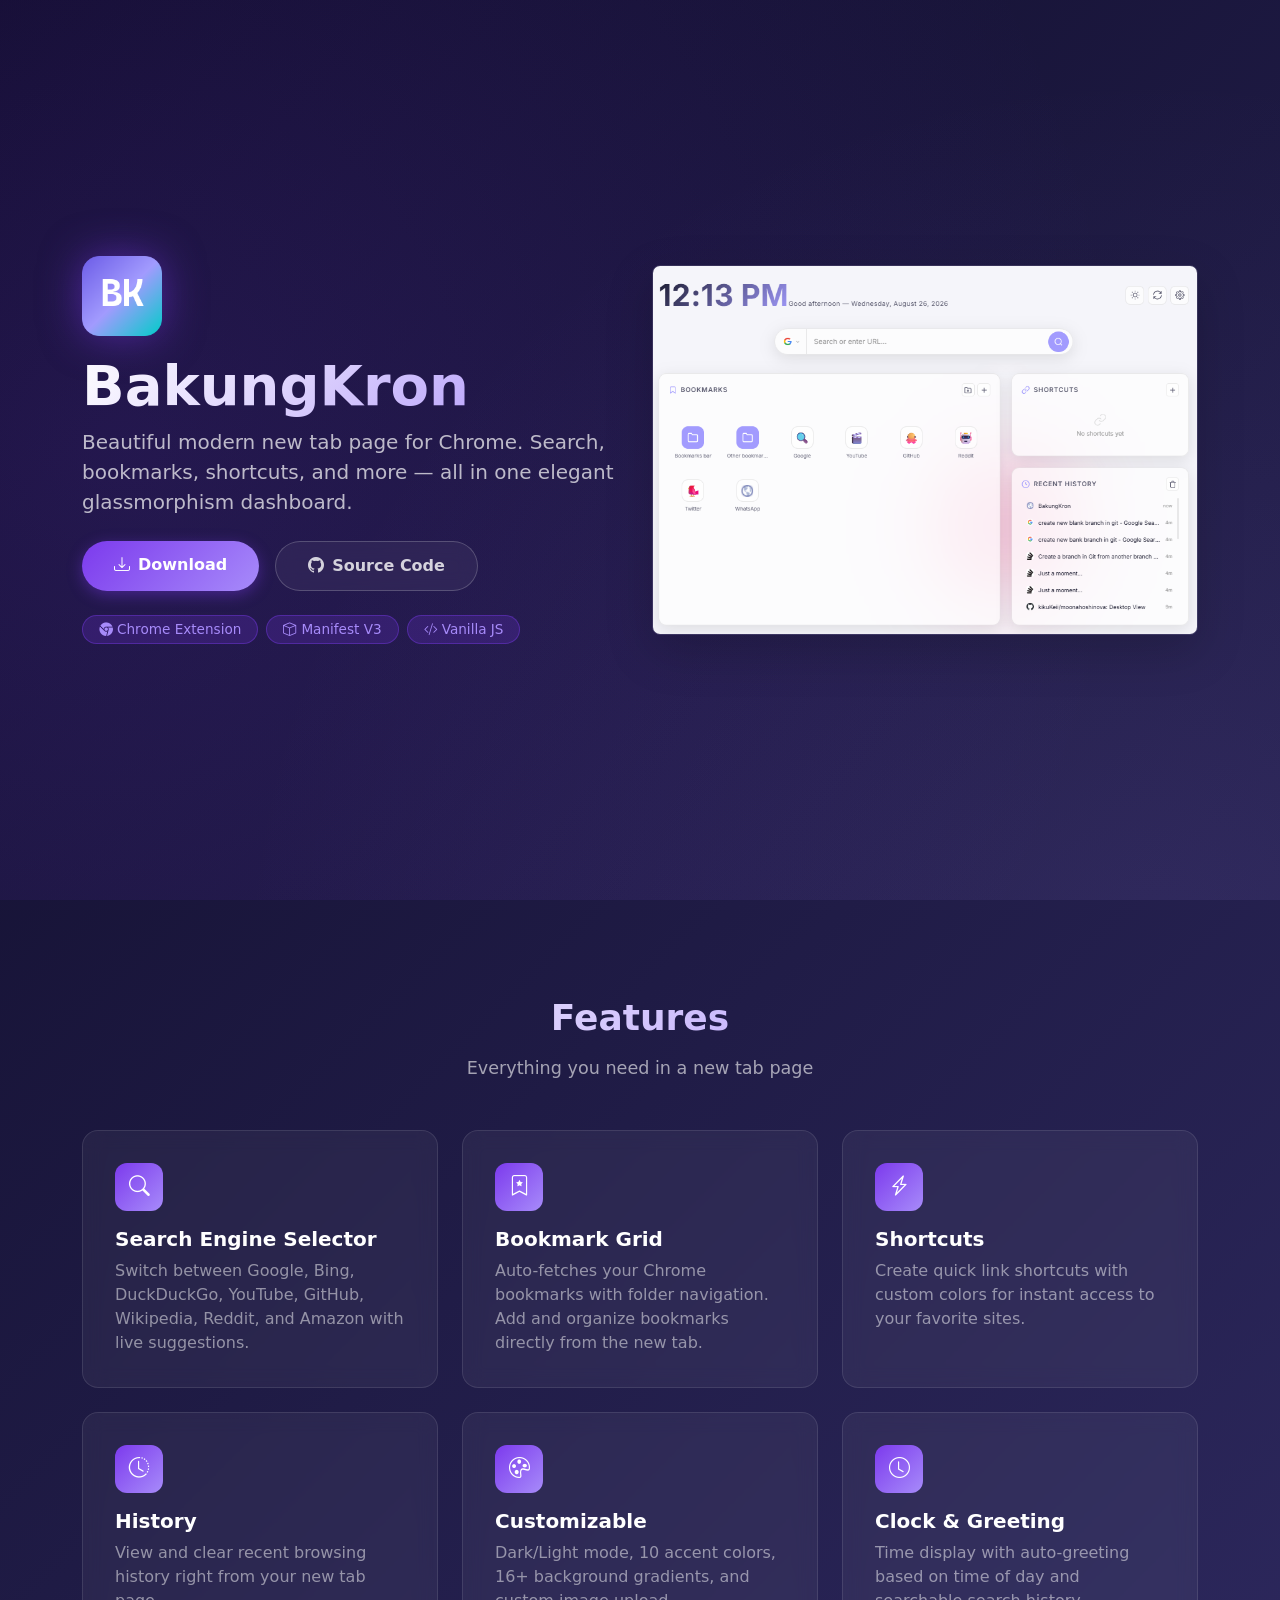
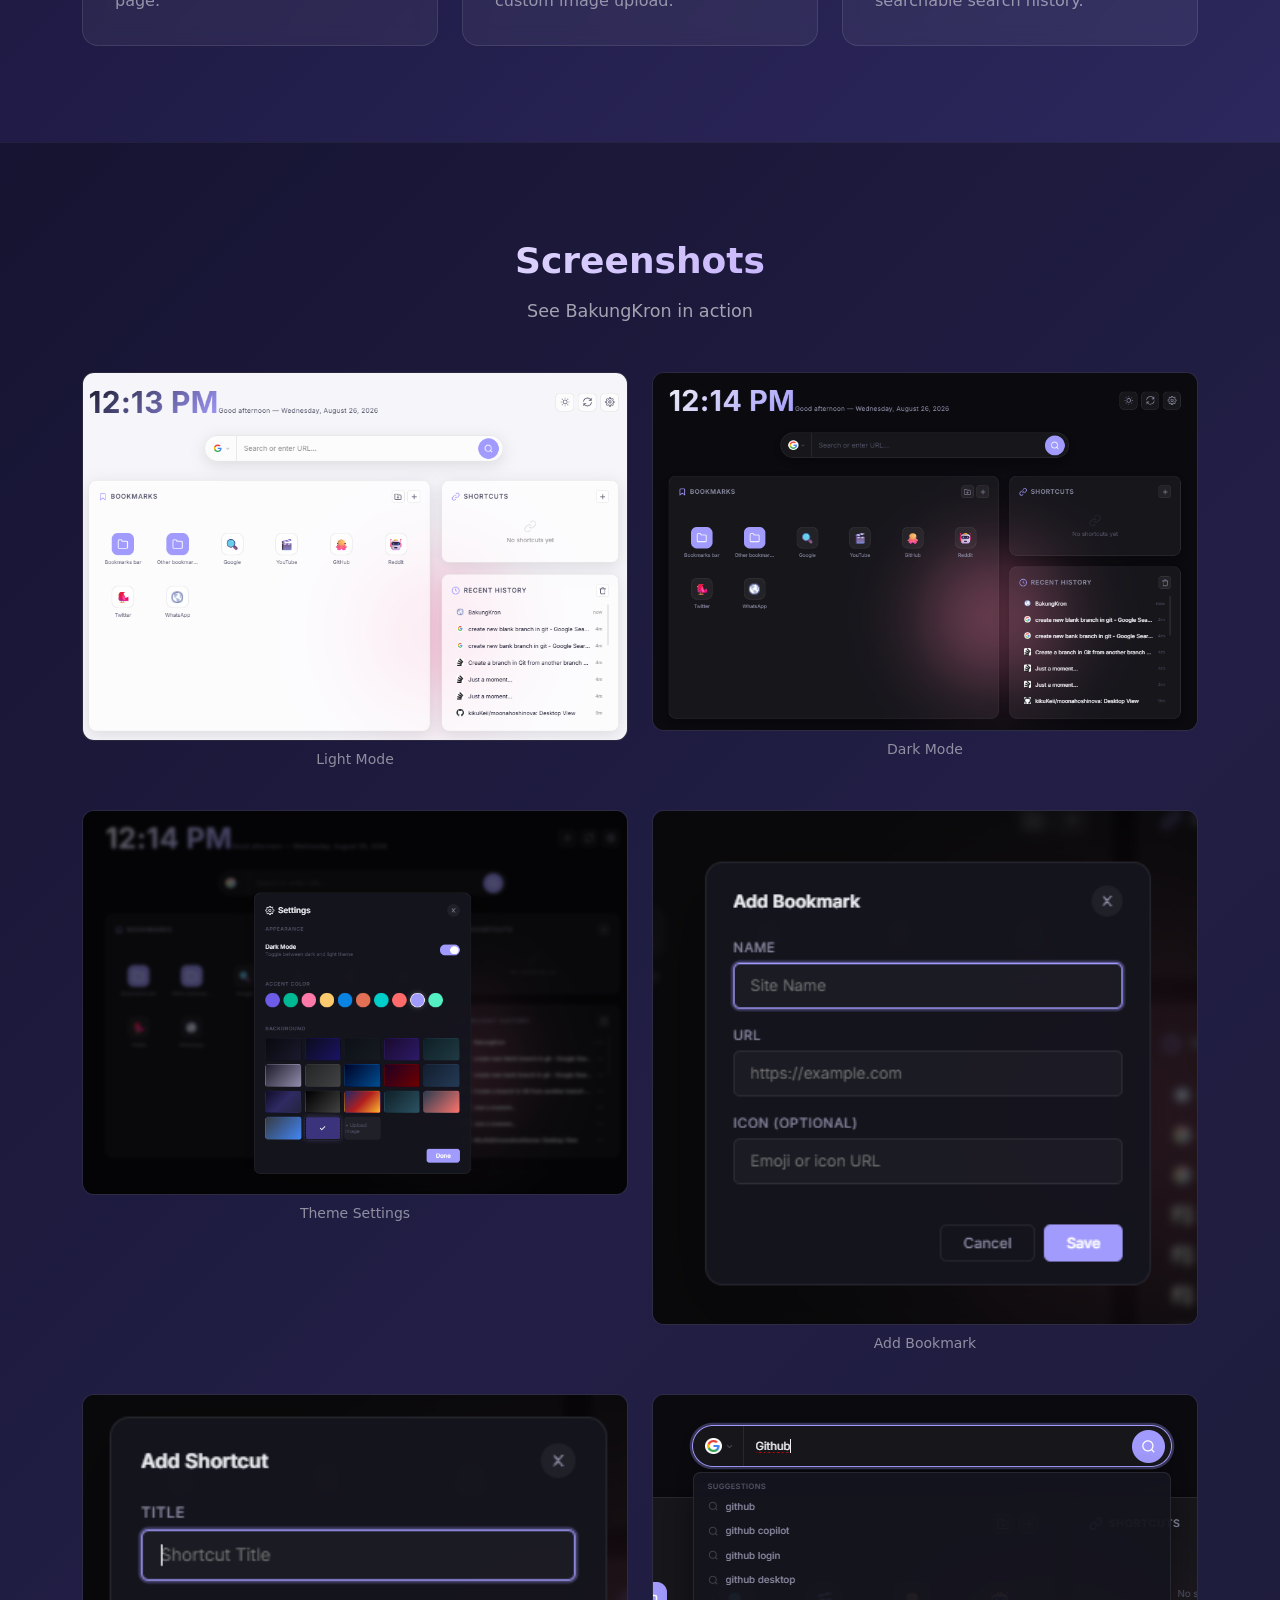
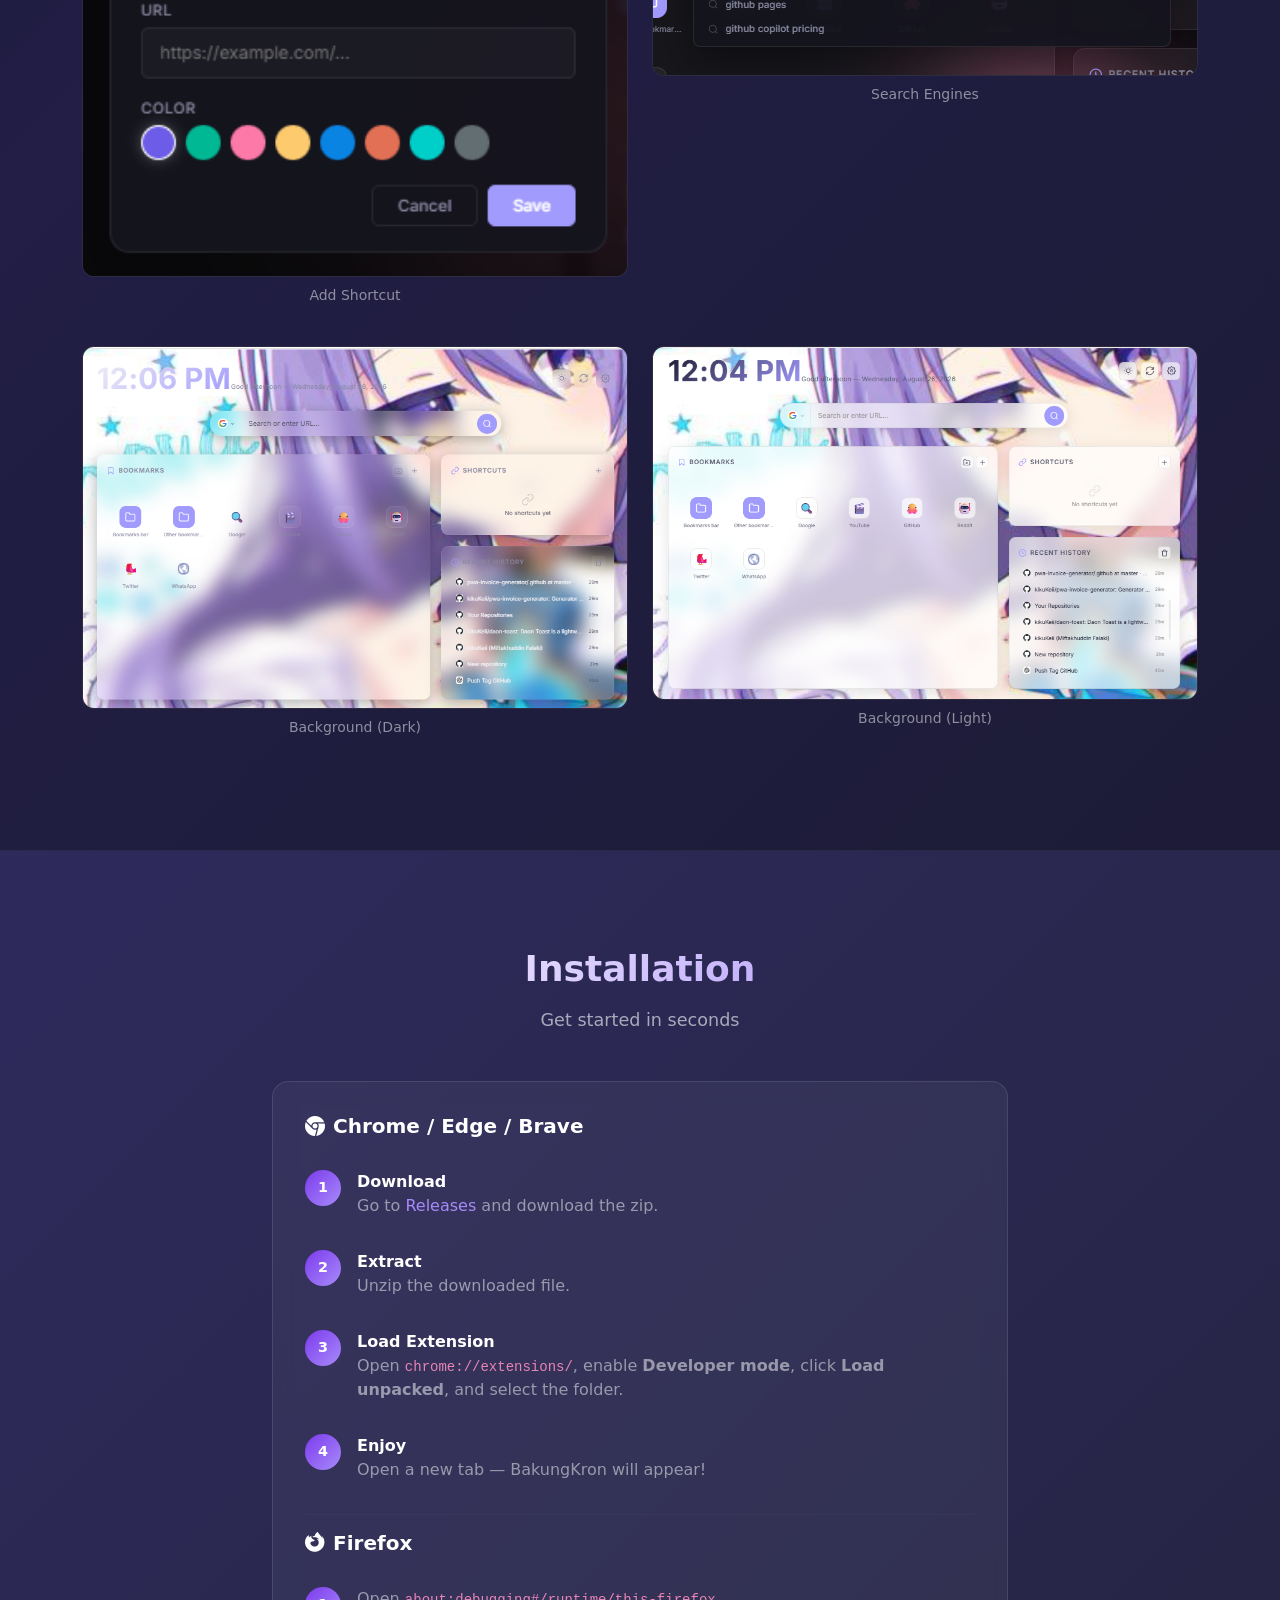
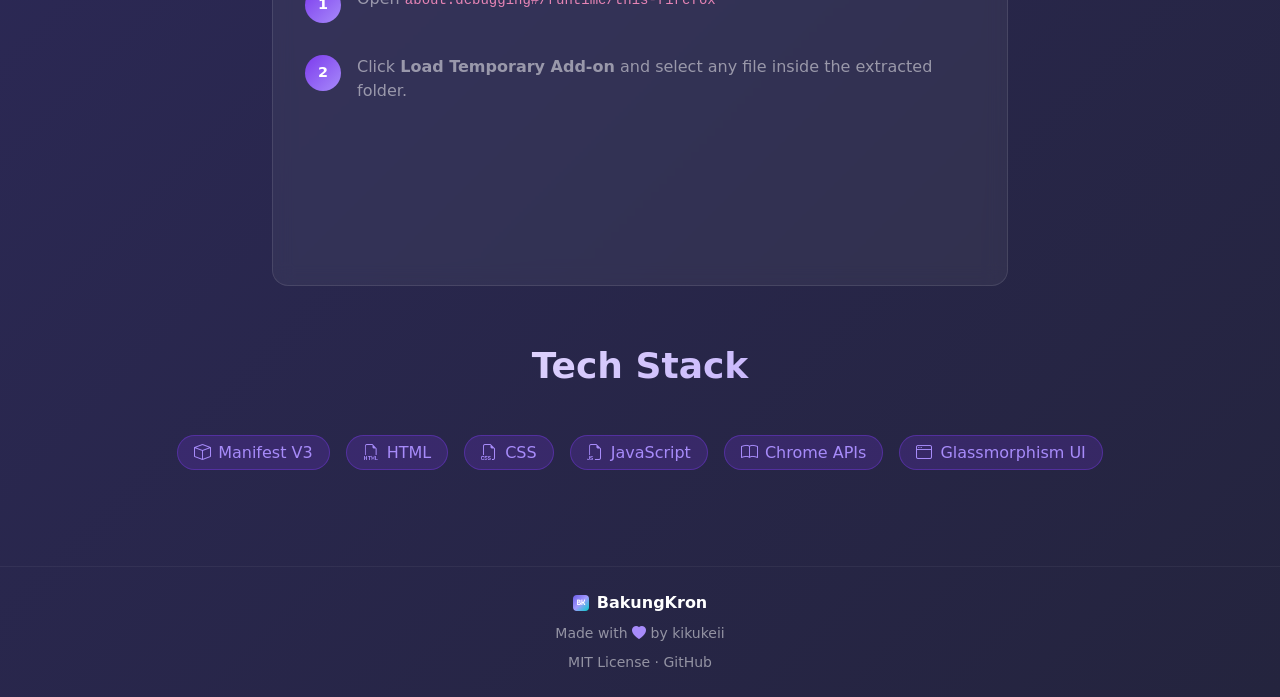
<file: index.html>
<!DOCTYPE html>
<html lang="en" data-bs-theme="dark">
<head>
  <meta charset="UTF-8">
  <meta name="viewport" content="width=device-width, initial-scale=1.0">
  <title>BakungKron - Beautiful New Tab for Browser</title>

  <!-- Favicon -->
  <link rel="icon" type="image/png" sizes="16x16" href="icons/icon16.png">
  <link rel="icon" type="image/png" sizes="48x48" href="icons/icon48.png">
  <link rel="icon" type="image/png" sizes="128x128" href="icons/icon128.png">
  <link rel="apple-touch-icon" href="icons/icon128.png">

  <!-- SEO -->
  <meta name="description" content="BakungKron — Beautiful modern new tab page for Chrome. Search engine selector, bookmarks, shortcuts, history, dark/light mode, and glassmorphism UI.">
  <meta name="keywords" content="chrome extension, new tab, new tab page, beautiful new tab, start page, bookmarks, shortcuts, search engine, dark mode, glassmorphism, productivity">
  <meta name="author" content="kikukeii">
  <meta name="robots" content="index, follow">

  <!-- Open Graph -->
  <meta property="og:type" content="website">
  <meta property="og:title" content="BakungKron — Beautiful New Tab for Chrome">
  <meta property="og:description" content="Beautiful modern new tab page with search engine selector, bookmarks, shortcuts, and glassmorphism UI.">
  <meta property="og:image" content="images/0.1-home-light.png">
  <meta property="og:url" content="https://kikukeii.github.io/BakungKron-extension/">
  <meta property="og:site_name" content="BakungKron">

  <!-- Twitter Card -->
  <meta name="twitter:card" content="summary_large_image">
  <meta name="twitter:title" content="BakungKron — Beautiful New Tab for Chrome">
  <meta name="twitter:description" content="Beautiful modern new tab page with search engine selector, bookmarks, shortcuts, and glassmorphism UI.">
  <meta name="twitter:image" content="images/0.1-home-light.png">

  <!-- Theme Color -->
  <meta name="theme-color" content="#0f0c29">

  <link href="https://cdn.jsdelivr.net/npm/bootstrap@5.3.3/dist/css/bootstrap.min.css" rel="stylesheet">
  <link href="https://cdn.jsdelivr.net/npm/bootstrap-icons@1.11.3/font/bootstrap-icons.min.css" rel="stylesheet">
  <style>
    :root {
      --accent: #7c3aed;
      --accent-light: #a78bfa;
      --gradient-start: #0f0c29;
      --gradient-mid: #302b63;
      --gradient-end: #24243e;
    }

    body {
      background: linear-gradient(135deg, var(--gradient-start), var(--gradient-mid), var(--gradient-end));
      min-height: 100vh;
      font-family: 'Segoe UI', system-ui, -apple-system, sans-serif;
    }

    .hero {
      min-height: 100vh;
      display: flex;
      align-items: center;
      position: relative;
      overflow: hidden;
    }

    .hero::before {
      content: '';
      position: absolute;
      top: -50%;
      left: -50%;
      width: 200%;
      height: 200%;
      background: radial-gradient(circle at 30% 50%, rgba(124, 58, 237, 0.15) 0%, transparent 50%),
                  radial-gradient(circle at 70% 80%, rgba(167, 139, 250, 0.1) 0%, transparent 40%);
      animation: drift 20s ease-in-out infinite;
    }

    @keyframes drift {
      0%, 100% { transform: translate(0, 0); }
      50% { transform: translate(-2%, -1%); }
    }

    .hero-content {
      position: relative;
      z-index: 1;
    }

    .brand-icon {
      width: 80px;
      height: 80px;
      filter: drop-shadow(0 0 20px rgba(124, 58, 237, 0.5));
    }

    .hero h1 {
      font-size: 3.5rem;
      font-weight: 800;
      background: linear-gradient(135deg, #fff, var(--accent-light));
      -webkit-background-clip: text;
      -webkit-text-fill-color: transparent;
      background-clip: text;
    }

    .hero .lead {
      font-size: 1.25rem;
      color: rgba(255, 255, 255, 0.7);
      max-width: 550px;
    }

    .btn-accent {
      background: linear-gradient(135deg, var(--accent), var(--accent-light));
      border: none;
      color: #fff;
      font-weight: 600;
      padding: 0.75rem 2rem;
      border-radius: 50px;
      transition: all 0.3s ease;
      box-shadow: 0 4px 15px rgba(124, 58, 237, 0.4);
    }

    .btn-accent:hover {
      transform: translateY(-2px);
      box-shadow: 0 8px 25px rgba(124, 58, 237, 0.6);
      color: #fff;
    }

    .btn-outline-glass {
      border: 1px solid rgba(255, 255, 255, 0.2);
      color: rgba(255, 255, 255, 0.8);
      background: rgba(255, 255, 255, 0.05);
      backdrop-filter: blur(10px);
      padding: 0.75rem 2rem;
      border-radius: 50px;
      font-weight: 600;
      transition: all 0.3s ease;
    }

    .btn-outline-glass:hover {
      background: rgba(255, 255, 255, 0.1);
      border-color: rgba(255, 255, 255, 0.4);
      color: #fff;
    }

    .badge-glass {
      background: rgba(124, 58, 237, 0.2);
      border: 1px solid rgba(124, 58, 237, 0.4);
      color: var(--accent-light);
      padding: 0.4rem 1rem;
      border-radius: 50px;
      font-weight: 500;
      font-size: 0.85rem;
    }

    .feature-card {
      background: rgba(255, 255, 255, 0.05);
      border: 1px solid rgba(255, 255, 255, 0.1);
      border-radius: 16px;
      padding: 2rem;
      backdrop-filter: blur(10px);
      transition: all 0.3s ease;
      height: 100%;
    }

    .feature-card:hover {
      background: rgba(255, 255, 255, 0.08);
      border-color: rgba(124, 58, 237, 0.4);
      transform: translateY(-4px);
    }

    .feature-icon {
      width: 48px;
      height: 48px;
      background: linear-gradient(135deg, var(--accent), var(--accent-light));
      border-radius: 12px;
      display: flex;
      align-items: center;
      justify-content: center;
      font-size: 1.3rem;
      color: #fff;
      margin-bottom: 1rem;
    }

    .screenshot-section {
      background: rgba(0, 0, 0, 0.3);
      border-top: 1px solid rgba(255, 255, 255, 0.05);
      border-bottom: 1px solid rgba(255, 255, 255, 0.05);
    }

    .screenshot-card {
      border-radius: 12px;
      overflow: hidden;
      border: 1px solid rgba(255, 255, 255, 0.1);
      transition: all 0.3s ease;
      background: rgba(0, 0, 0, 0.3);
    }

    .screenshot-card:hover {
      border-color: rgba(124, 58, 237, 0.5);
      transform: scale(1.02);
      box-shadow: 0 10px 40px rgba(124, 58, 237, 0.2);
    }

    .screenshot-card img {
      width: 100%;
      height: auto;
      display: block;
    }

    .install-step {
      display: flex;
      align-items: flex-start;
      gap: 1rem;
      padding: 1rem 0;
    }

    .step-number {
      min-width: 36px;
      height: 36px;
      background: linear-gradient(135deg, var(--accent), var(--accent-light));
      border-radius: 50%;
      display: flex;
      align-items: center;
      justify-content: center;
      font-weight: 700;
      font-size: 0.9rem;
      color: #fff;
      flex-shrink: 0;
    }

    .section-title {
      font-weight: 700;
      font-size: 2.25rem;
      background: linear-gradient(135deg, #fff, var(--accent-light));
      -webkit-background-clip: text;
      -webkit-text-fill-color: transparent;
      background-clip: text;
    }

    .section-subtitle {
      color: rgba(255, 255, 255, 0.6);
      font-size: 1.1rem;
    }

    footer {
      border-top: 1px solid rgba(255, 255, 255, 0.05);
    }

    footer a {
      color: rgba(255, 255, 255, 0.5);
      text-decoration: none;
      transition: color 0.2s;
    }

    footer a:hover {
      color: var(--accent-light);
    }

    @media (max-width: 768px) {
      .hero h1 {
        font-size: 2.25rem;
      }
      .section-title {
        font-size: 1.75rem;
      }
    }
  </style>
</head>
<body>

  <!-- Hero -->
  <section class="hero">
    <div class="hero-content container">
      <div class="row align-items-center">
        <div class="col-lg-6 text-center text-lg-start mb-5 mb-lg-0">
          <img src="icons/icon128.png" alt="BakungKron" class="brand-icon mb-3">
          <h1>BakungKron</h1>
          <p class="lead mb-4">Beautiful modern new tab page for Chrome. Search, bookmarks, shortcuts, and more — all in one elegant glassmorphism dashboard.</p>
          <div class="d-flex flex-wrap gap-3 justify-content-center justify-content-lg-start">
            <a href="https://github.com/kikukeii/BakungKron-extension/releases" class="btn btn-accent">
              <i class="bi bi-download me-2"></i>Download
            </a>
            <a href="https://github.com/kikukeii/BakungKron-extension" class="btn btn-outline-glass">
              <i class="bi bi-github me-2"></i>Source Code
            </a>
          </div>
          <div class="d-flex flex-wrap gap-2 mt-4 justify-content-center justify-content-lg-start">
            <span class="badge badge-glass"><i class="bi bi-browser-chrome me-1"></i>Chrome Extension</span>
            <span class="badge badge-glass"><i class="bi bi-box me-1"></i>Manifest V3</span>
            <span class="badge badge-glass"><i class="bi bi-code-slash me-1"></i>Vanilla JS</span>
          </div>
        </div>
        <div class="col-lg-6 text-center">
          <img src="images/0.1-home-light.png" alt="BakungKron Light Mode" class="img-fluid rounded-3 shadow-lg" style="max-height: 420px; border: 1px solid rgba(255,255,255,0.1);">
        </div>
      </div>
    </div>
  </section>

  <!-- Features -->
  <section class="py-5" id="features">
    <div class="container py-5">
      <div class="text-center mb-5">
        <h2 class="section-title">Features</h2>
        <p class="section-subtitle mt-3">Everything you need in a new tab page</p>
      </div>
      <div class="row g-4">
        <div class="col-md-6 col-lg-4">
          <div class="feature-card">
            <div class="feature-icon"><i class="bi bi-search"></i></div>
            <h5 class="text-white fw-bold">Search Engine Selector</h5>
            <p class="text-white-50 mb-0">Switch between Google, Bing, DuckDuckGo, YouTube, GitHub, Wikipedia, Reddit, and Amazon with live suggestions.</p>
          </div>
        </div>
        <div class="col-md-6 col-lg-4">
          <div class="feature-card">
            <div class="feature-icon"><i class="bi bi-bookmark-star"></i></div>
            <h5 class="text-white fw-bold">Bookmark Grid</h5>
            <p class="text-white-50 mb-0">Auto-fetches your Chrome bookmarks with folder navigation. Add and organize bookmarks directly from the new tab.</p>
          </div>
        </div>
        <div class="col-md-6 col-lg-4">
          <div class="feature-card">
            <div class="feature-icon"><i class="bi bi-lightning-charge"></i></div>
            <h5 class="text-white fw-bold">Shortcuts</h5>
            <p class="text-white-50 mb-0">Create quick link shortcuts with custom colors for instant access to your favorite sites.</p>
          </div>
        </div>
        <div class="col-md-6 col-lg-4">
          <div class="feature-card">
            <div class="feature-icon"><i class="bi bi-clock-history"></i></div>
            <h5 class="text-white fw-bold">History</h5>
            <p class="text-white-50 mb-0">View and clear recent browsing history right from your new tab page.</p>
          </div>
        </div>
        <div class="col-md-6 col-lg-4">
          <div class="feature-card">
            <div class="feature-icon"><i class="bi bi-palette"></i></div>
            <h5 class="text-white fw-bold">Customizable</h5>
            <p class="text-white-50 mb-0">Dark/Light mode, 10 accent colors, 16+ background gradients, and custom image upload.</p>
          </div>
        </div>
        <div class="col-md-6 col-lg-4">
          <div class="feature-card">
            <div class="feature-icon"><i class="bi bi-clock"></i></div>
            <h5 class="text-white fw-bold">Clock & Greeting</h5>
            <p class="text-white-50 mb-0">Time display with auto-greeting based on time of day and searchable search history.</p>
          </div>
        </div>
      </div>
    </div>
  </section>

  <!-- Screenshots -->
  <section class="screenshot-section py-5" id="screenshots">
    <div class="container py-5">
      <div class="text-center mb-5">
        <h2 class="section-title">Screenshots</h2>
        <p class="section-subtitle mt-3">See BakungKron in action</p>
      </div>
      <div class="row g-4">
        <div class="col-md-6">
          <div class="screenshot-card">
            <img src="images/0.1-home-light.png" alt="Home Light Mode">
          </div>
          <p class="text-center text-white-50 mt-2 small">Light Mode</p>
        </div>
        <div class="col-md-6">
          <div class="screenshot-card">
            <img src="images/0.2-home-dark.png" alt="Home Dark Mode">
          </div>
          <p class="text-center text-white-50 mt-2 small">Dark Mode</p>
        </div>
        <div class="col-md-6">
          <div class="screenshot-card">
            <img src="images/1-change-theme.png" alt="Change Theme">
          </div>
          <p class="text-center text-white-50 mt-2 small">Theme Settings</p>
        </div>
        <div class="col-md-6">
          <div class="screenshot-card">
            <img src="images/2-add-bookmark.png" alt="Add Bookmark">
          </div>
          <p class="text-center text-white-50 mt-2 small">Add Bookmark</p>
        </div>
        <div class="col-md-6">
          <div class="screenshot-card">
            <img src="images/3-add-shortcut.png" alt="Add Shortcut">
          </div>
          <p class="text-center text-white-50 mt-2 small">Add Shortcut</p>
        </div>
        <div class="col-md-6">
          <div class="screenshot-card">
            <img src="images/4-search-engines.png" alt="Search Engines">
          </div>
          <p class="text-center text-white-50 mt-2 small">Search Engines</p>
        </div>
        <div class="col-md-6">
          <div class="screenshot-card">
            <img src="images/5-change-bg-image-dark.png" alt="Background Dark">
          </div>
          <p class="text-center text-white-50 mt-2 small">Background (Dark)</p>
        </div>
        <div class="col-md-6">
          <div class="screenshot-card">
            <img src="images/5-change-bg-image-light.png" alt="Background Light">
          </div>
          <p class="text-center text-white-50 mt-2 small">Background (Light)</p>
        </div>
      </div>
    </div>
  </section>

  <!-- Installation -->
  <section class="py-5" id="install">
    <div class="container py-5">
      <div class="row justify-content-center">
        <div class="col-lg-8">
          <div class="text-center mb-5">
            <h2 class="section-title">Installation</h2>
            <p class="section-subtitle mt-3">Get started in seconds</p>
          </div>
          <div class="feature-card">
            <h5 class="text-white fw-bold mb-3"><i class="bi bi-browser-chrome me-2"></i>Chrome / Edge / Brave</h5>
            <div class="install-step">
              <div class="step-number">1</div>
              <div><strong class="text-white">Download</strong><br><span class="text-white-50">Go to <a href="https://github.com/kikukeii/BakungKron-extension/releases" class="text-decoration-none" style="color: var(--accent-light);">Releases</a> and download the zip.</span></div>
            </div>
            <div class="install-step">
              <div class="step-number">2</div>
              <div><strong class="text-white">Extract</strong><br><span class="text-white-50">Unzip the downloaded file.</span></div>
            </div>
            <div class="install-step">
              <div class="step-number">3</div>
              <div><strong class="text-white">Load Extension</strong><br><span class="text-white-50">Open <code>chrome://extensions/</code>, enable <strong>Developer mode</strong>, click <strong>Load unpacked</strong>, and select the folder.</span></div>
            </div>
            <div class="install-step">
              <div class="step-number">4</div>
              <div><strong class="text-white">Enjoy</strong><br><span class="text-white-50">Open a new tab — BakungKron will appear!</span></div>
            </div>

            <hr style="border-color: rgba(255,255,255,0.1);">

            <h5 class="text-white fw-bold mb-3"><i class="bi bi-browser-firefox me-2"></i>Firefox</h5>
            <div class="install-step">
              <div class="step-number">1</div>
              <div><span class="text-white-50">Open <code>about:debugging#/runtime/this-firefox</code></span></div>
            </div>
            <div class="install-step">
              <div class="step-number">2</div>
              <div><span class="text-white-50">Click <strong>Load Temporary Add-on</strong> and select any file inside the extracted folder.</span></div>
            </div>
          </div>
        </div>
      </div>
    </div>
  </section>

  <!-- Tech Stack -->
  <section class="py-5" id="tech">
    <div class="container py-5">
      <div class="text-center mb-5">
        <h2 class="section-title">Tech Stack</h2>
      </div>
      <div class="d-flex flex-wrap justify-content-center gap-3">
        <span class="badge badge-glass fs-6 py-2 px-3"><i class="bi bi-box me-2"></i>Manifest V3</span>
        <span class="badge badge-glass fs-6 py-2 px-3"><i class="bi bi-filetype-html me-2"></i>HTML</span>
        <span class="badge badge-glass fs-6 py-2 px-3"><i class="bi bi-filetype-css me-2"></i>CSS</span>
        <span class="badge badge-glass fs-6 py-2 px-3"><i class="bi bi-filetype-js me-2"></i>JavaScript</span>
        <span class="badge badge-glass fs-6 py-2 px-3"><i class="bi bi-book me-2"></i>Chrome APIs</span>
        <span class="badge badge-glass fs-6 py-2 px-3"><i class="bi bi-window me-2"></i>Glassmorphism UI</span>
      </div>
    </div>
  </section>

  <!-- Footer -->
  <footer class="py-4">
    <div class="container text-center">
      <div class="d-flex align-items-center justify-content-center gap-2 mb-2">
        <img src="icons/icon16.png" alt="BakungKron">
        <span class="text-white fw-bold">BakungKron</span>
      </div>
      <p class="text-white-50 small mb-2">Made with <i class="bi bi-heart-fill" style="color: var(--accent-light);"></i> by <a href="https://github.com/kikukeii">kikukeii</a></p>
      <p class="text-white-50 small mb-0">MIT License &middot; <a href="https://github.com/kikukeii/BakungKron-extension">GitHub</a></p>
    </div>
  </footer>

  <script src="https://cdn.jsdelivr.net/npm/bootstrap@5.3.3/dist/js/bootstrap.bundle.min.js"></script>
</body>
</html>
</file>
